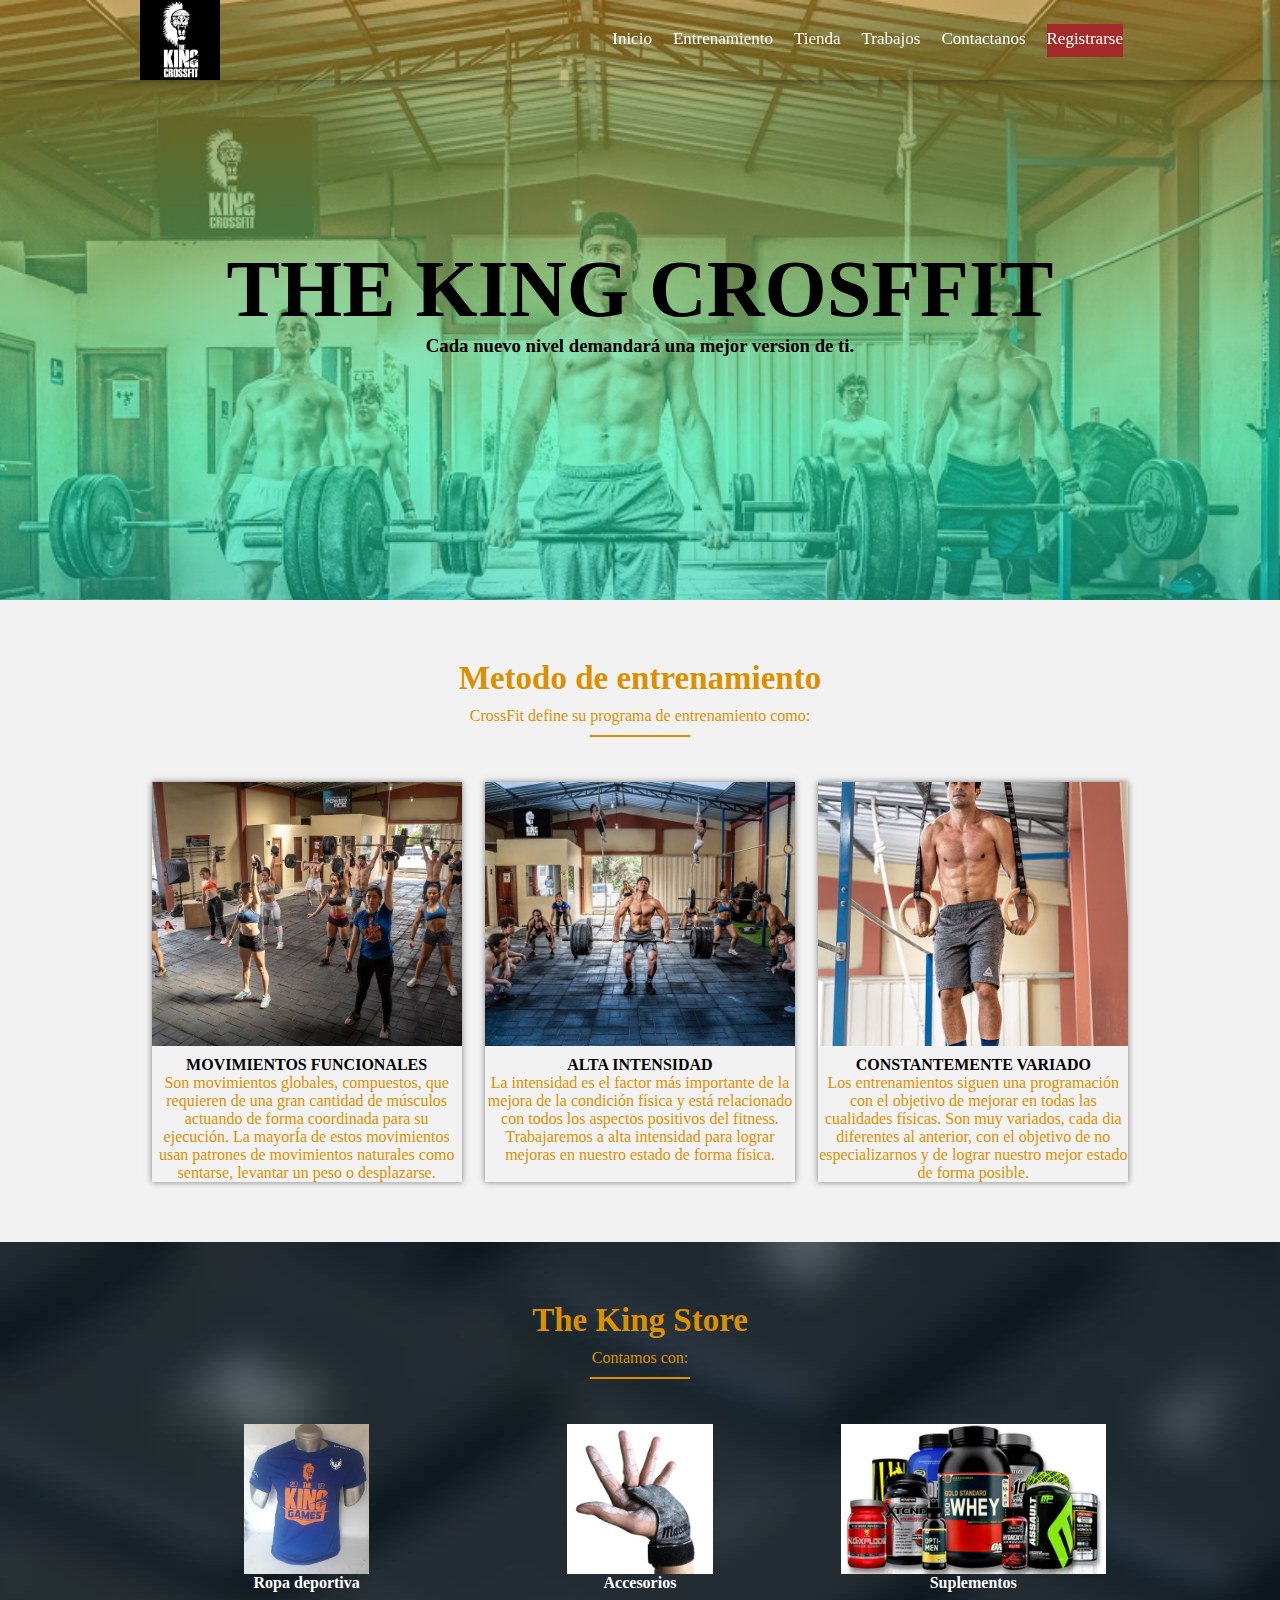
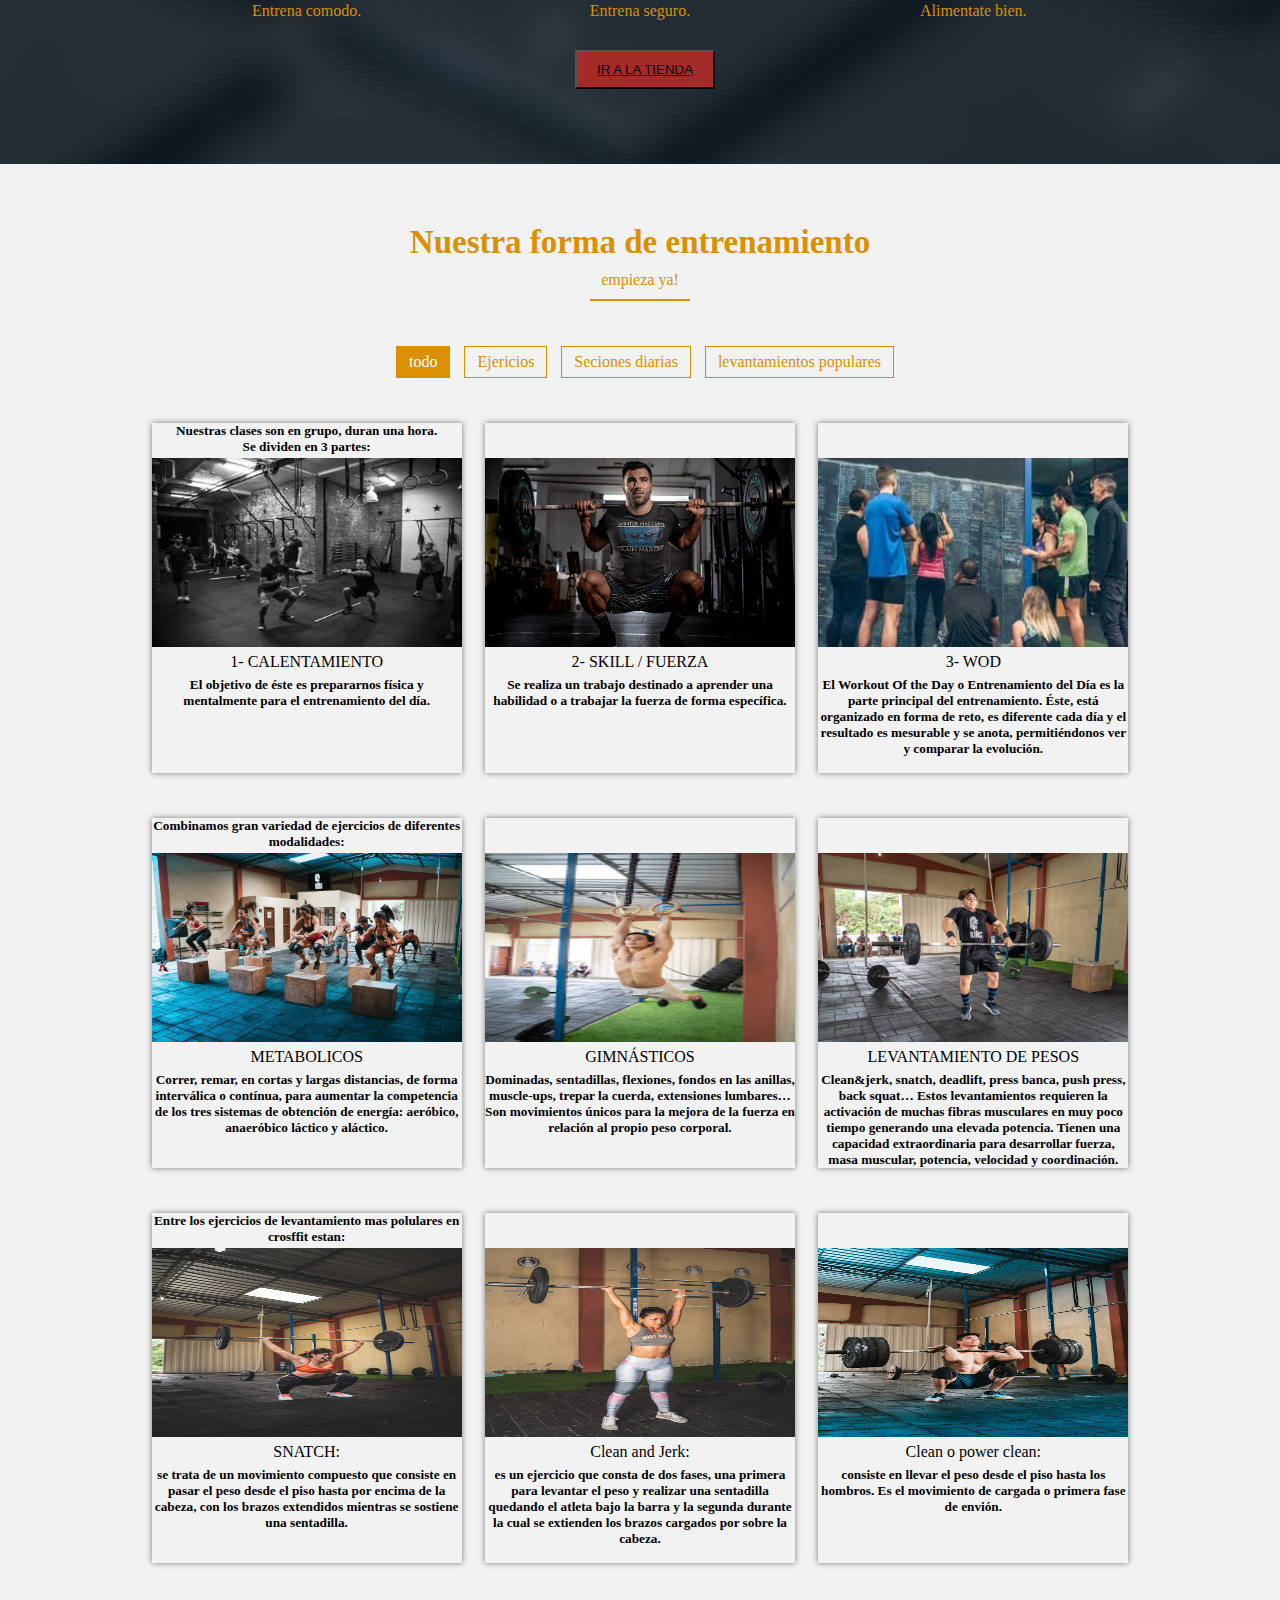
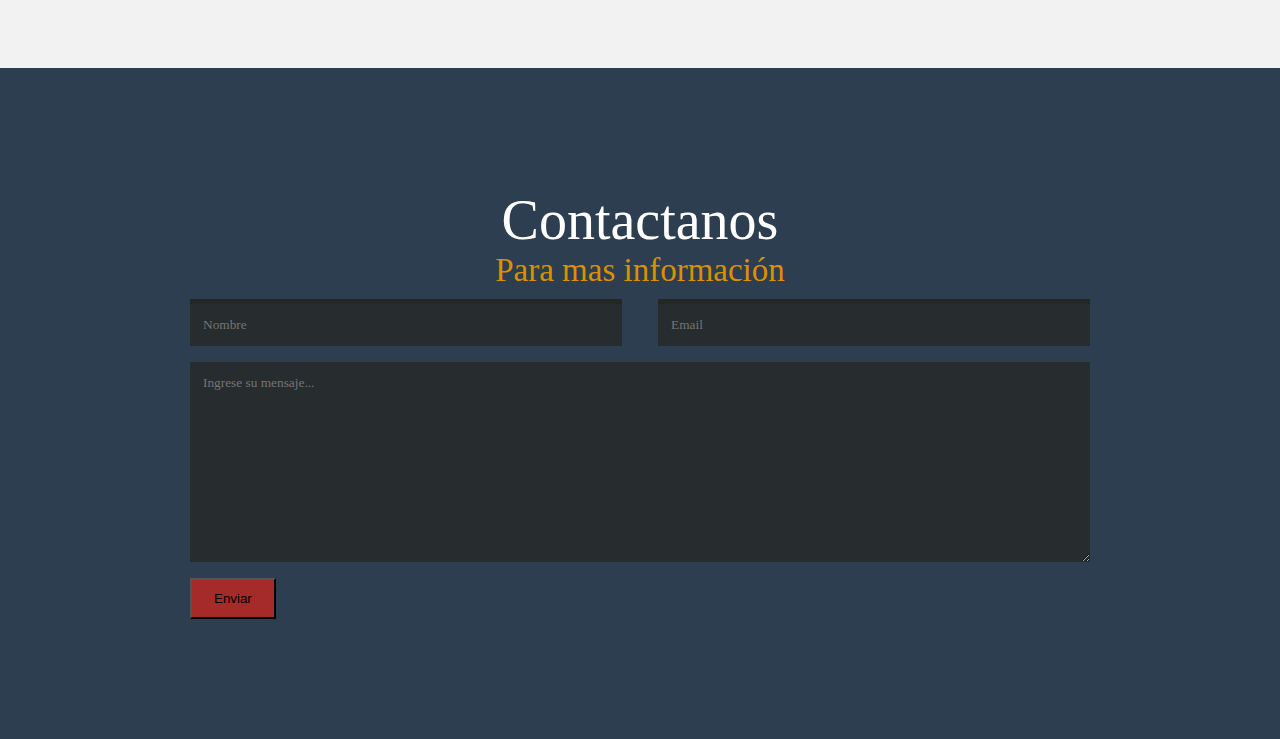
<file: index.html>
<!DOCTYPE html>
<html lang="en">

<head>
    <meta charset="UTF-8">
    <meta name="viewport" content="width=device-width, initial-scale=1.0">
    <meta http-equiv="X-UA-Compatible" content="ie=edge">
    <title>the king project</title>
    <link rel="icon" type="image/png" href=" img\logo the king.jpg">
    <link rel="stylesheet" href="estilos.css">
    <link rel="stylesheet" href="https://use.fontawesome.com/releases/v5.3.1/css/all.css" integrity="sha384-mzrmE5qonljUremFsqc01SB46JvROS7bZs3IO2EmfFsd15uHvIt+Y8vEf7N7fWAU"
        crossorigin="anonymous">
</head>

<body class="hidden">
    <div class="centrado" id="onload">
        <div class="lds-facebook"><div></div><div></div><div></div></div>
    </div>
    <header>
        <nav id="nav" class="nav1">
            <div class="contenedor-nav">
                <div class="logo">
                    <img src="img\logo the king.jpg" alt="logo del crosffit">
                </div>
                <div class="enlaces" id="enlaces">
                    <a href="#" id="enlace-inicio" class="btn-header">Inicio</a>
                    <a href="#" id="enlace-equipo" class="btn-header">Entrenamiento</a>
                    <a href="#" id="enlace-servicio" class="btn-header">Tienda</a>
                    <a href="#" id="enlace-trabajo" class="btn-header">Trabajos</a>
                    <a href="#" id="enlace-contacto" class="btn-header">Contactanos</a>
                    <a href="Nueva carpeta/iniciar_sesion.html" target="_BLANK" id="enlace-inicio" class="registro">Registrarse</a>
                </div>
                <div class="icono" id="open">
                    <span>&#9776;</span>
                </div>
            </div>
        </nav>
        <div class="textos">
            <h1 class="letra">THE KING CROSFFIT</h1>
            <h3 class="letra">Cada nuevo nivel demandará una mejor version de ti.</h3>
        </div>
    </header>
    <main>
        <section class="team contenedor" id="equipo">
            <h3>Metodo de entrenamiento</h3>
            <p class="after">CrossFit define su programa de entrenamiento como:</p>
            <div class="card">
                <div class="content-card">
                    <div class="people">
                        <img src="img\funcional.jpg" alt=" imagen entrenamiento funcional">
                    </div>
                    <div class="texto-team">
                        <h4>MOVIMIENTOS FUNCIONALES</h4>
                        <p>Son movimientos globales, compuestos, que requieren de una gran 
                            cantidad de músculos actuando de forma coordinada para su ejecución.
                             La mayorÍa de estos movimientos usan patrones de movimientos naturales 
                             como sentarse, levantar un peso o desplazarse.</p>
                    </div>
                </div>
                <div class="content-card">
                    <div class="people">
                        <img src="img\levantamiento.jpg" alt="imagen entrenamiento de alta intensidad">
                    </div>
                    <div class="texto-team">
                        <h4>ALTA INTENSIDAD</h4>
                        <p>La intensidad es el factor más importante de la mejora de la condición física
                             y está relacionado con todos los aspectos positivos del fitness. Trabajaremos
                              a alta intensidad para lograr mejoras en nuestro estado de forma física.</p>
                    </div>
                </div>
                <div class="content-card">
                    <div class="people">
                        <img src="img\gimnasia.jpg" alt="imagen ejercicios variado">
                    </div>
                    <div class="texto-team">
                        <h4>CONSTANTEMENTE VARIADO</h4>
                        <p>Los entrenamientos siguen una programación con el objetivo de mejorar 
                            en todas las cualidades físicas. Son muy variados, cada dia diferentes 
                            al anterior, con el objetivo de no especializarnos y de lograr nuestro
                             mejor estado de forma posible.</p>
                    </div>
                </div>
            </div>
        </section>
        <section class="about" id="servicio">
            <div class="contenedor">
                <h3>The King Store</h3>
                <p class="after">Contamos con:</p>
                <div class="servicios">
                    <div class="caja-servicios">
                        <img src="img\ropatheking.jpg "  height="150"   alt="imagen seccion ropa">
                        <h4>Ropa deportiva</h4>
                        <p>Entrena comodo.</p>
                    </div>
                    <div class="caja-servicios">
                        <img src="img\accesorioscrosfit.jpg" height="150" alt="imagen seccion accesorios">
                        <h4>Accesorios</h4>
                        <p>Entrena seguro.</p>
                    </div>
                    <div class="caja-servicios">
                        <img src="img\suplementocrosffit.jpg" height="150" alt="imagen seccion suplementos">
                        <h4>Suplementos</h4>
                        <p>Alimentate bien.</p>
                    </div>
                    
                </div>
                <button class="btienda"> <a href="Nueva carpeta/Ir_a_la_tienda.html" target="_BLANK" id="enlace-servicio" class="btn-header"> IR A LA TIENDA</a></button>
            </div>
        </section>
        <section class="work contenedor" id="trabajo">
            <h3>Nuestra forma de entrenamiento</h3>
            <p class="after">empieza ya!</p>
            <div class="botones-work">
                <ul>
                    <li class="filter active" data-nombre='todos'> todo</li>
                    <li class="filter" data-nombre='diseño'>Ejericios</li>
                    <li class="filter" data-nombre='programacion'> Seciones diarias </li>
                    <li class="filter" data-nombre='marketing'>levantamientos populares</li>
                </ul>
                
            </div>
            
            <div class="galeria-work">
                <div class="cont-work programacion">
                    
                    <div class="textos-work">
                        <h5>Nuestras clases son en grupo, 
                            duran una hora. <br> Se dividen en 3 partes:</h5>
                    </div>
                    <div class="img-work">
                        <img src="img\calen.jpg" alt="imagen calentamiento">
                    </div>
                    <div class="textos-work">
                        <h4>1- CALENTAMIENTO</h4>
                        <h5>  El objetivo de éste es prepararnos física y mentalmente para el entrenamiento del día.</h5>
                    </div>
                </div>
                
                <div class="cont-work programacion">
                    <div class="textos-work">
                        <h4></h4>
                    </div>
                    <div class="img-work">
                        <img src="img\fuerzacros.jpg" alt=" imagen entrenamiento fuerza">
                    </div>
                    <div class="textos-work">
                        <h4>2- SKILL / FUERZA</h4>
                            <h5> Se realiza un trabajo destinado a aprender
                             una habilidad o a trabajar la fuerza de forma específica.</h5>
                    </div>
                </div>
                <div class="cont-work programacion">
                    <div class="textos-work">
                        <h4></h4>
                    </div>
                    <div class="img-work">
                        <img src="img\wodbox.jfif" alt=" imagen seccion wod">
                    </div>
                    <div class="textos-work">
                        <h4>3- WOD</h4>
                        <h5>El Workout Of the Day o Entrenamiento
                             del Día es la parte principal del entrenamiento.
                              Éste, está organizado en forma de reto, es diferente
                               cada día y el resultado es mesurable y se anota,
                                permitiéndonos ver y comparar la evolución. </h5>
                    </div>
                </div>
                <div class="cont-work diseño">
                    <div class="textos-work">
                        <h5> Combinamos gran variedad de ejercicios de diferentes modalidades:</h5>
                    </div>
                    <div class="img-work">
                        <img src="img\metabolicoros.jpg" alt=" imagen ejercicio metabolicos">
                    </div>
                    <div class="textos-work">
                        <h4>METABOLICOS</h4>
                        <h5>Correr, remar, en cortas y largas distancias, 
                            de forma interválica o contínua, para aumentar 
                            la competencia de los tres sistemas de obtención 
                            de energía: aeróbico, anaeróbico láctico y aláctico.</h5>
                    </div>
                </div>
                <div class="cont-work diseño">
                    <div class="textos-work">
                        <h4></h4>
                    </div>
                    <div class="img-work">
                        <img src="img\gimnasticocross.jpg" alt=" imagen ejercicio gimnastico">
                    </div>
                    <div class="textos-work">
                        <h4>GIMNÁSTICOS</h4>
                        <h5>Dominadas, sentadillas, flexiones,
                             fondos en las anillas, muscle-ups, trepar
                              la cuerda, extensiones lumbares… Son movimientos
                               únicos para la mejora de la fuerza en relación al propio peso corporal.</h5>
                    </div>
                </div>
                <div class="cont-work diseño">
                    <div class="textos-work">
                        <h4> </h4>
                    </div>
                    <div class="img-work">
                        <img src="img\levantamientocross.jpg" alt=" imagen levantamiento">
                    </div>
                    <div class="textos-work">
                        <h4> LEVANTAMIENTO DE PESOS</h4>
                        <h5>Clean&jerk, snatch, deadlift, press banca, push press, back squat…
                             Estos levantamientos requieren la activación de muchas fibras
                              musculares en muy poco tiempo generando una elevada potencia.
                               Tienen una capacidad extraordinaria para desarrollar fuerza,
                                masa muscular, potencia, velocidad y coordinación.</h5>
                    </div>
                </div>
                <div class="cont-work marketing">
                    <div class="textos-work">
                        <h5>Entre los ejercicios de levantamiento mas polulares en crosffit estan:</h5>
                    </div>
                    <div class="img-work">
                        <img src="img\snatchcross.jpg"  alt=" imagen snatch">
                    </div>
                    <div class="textos-work">
                        <h4>SNATCH: </h4> 
                        <h5>se trata de un movimiento compuesto que
                            consiste en pasar el peso desde el piso hasta por
                             encima de la cabeza, con los brazos extendidos mientras
                              se sostiene una sentadilla.</h5> 
                    </div>
                </div>
                <div class="cont-work marketing">
                    <div class="textos-work">
                        <h4></h4>
                    </div>
                    <div class="img-work">
                        <img src="img\jerkcross.jpg"  alt=" imagen clean and jerk">
                    </div>
                    <div class="textos-work">
                        <h4>Clean and Jerk:</h4>
                        <h5> es un ejercicio que 
                            consta de dos fases, una primera para levantar 
                            el peso y realizar una sentadilla quedando el atleta
                             bajo la barra y la segunda durante la cual se extienden
                              los brazos cargados por sobre la cabeza.</h5>
                    </div>
                </div>
                <div class="cont-work marketing">
                    <div class="textos-work">
                        <h4></h4>
                    </div>
                    <div class="img-work">
                        <img src="img\cleancross.jpg"  alt="imagen clean o power clean">
                    </div>
                    <div class="textos-work">
                        <h4>Clean o power clean:</h4>
                        <h5> consiste en llevar
                             el peso desde el piso hasta los hombros.
                              Es el movimiento de cargada o primera fase de envión.</h5>
                    </div>
                </div>
            </div>
        </section>
    </main>
    <footer id="contacto">
        
        <div class="footer contenedor">
            <div class="contenedor">
                <h2 class="titulo-footer">Contactanos</h2>
                <h3 class="subtitulo-footer">Para mas información</h3>
                <div class="footer">
                    <form action="">
                        <input type="text" name="" id="" placeholder="Nombre">
                        <input type="email" name="" id="" placeholder="Email">
                        <textarea name="" id="" cols="30" rows="0" placeholder="Ingrese su mensaje..."></textarea>
                        
                        <button class="envi">Enviar</button>
                    </form>
                    
                </div>
            </div>
            

       


    </footer>
  
    <script src="js/jquery.js"></script>
    <script src="js/main.js"></script>
    <script src="js/filtro.js"></script>
    
   
</body>
</html>
</file>
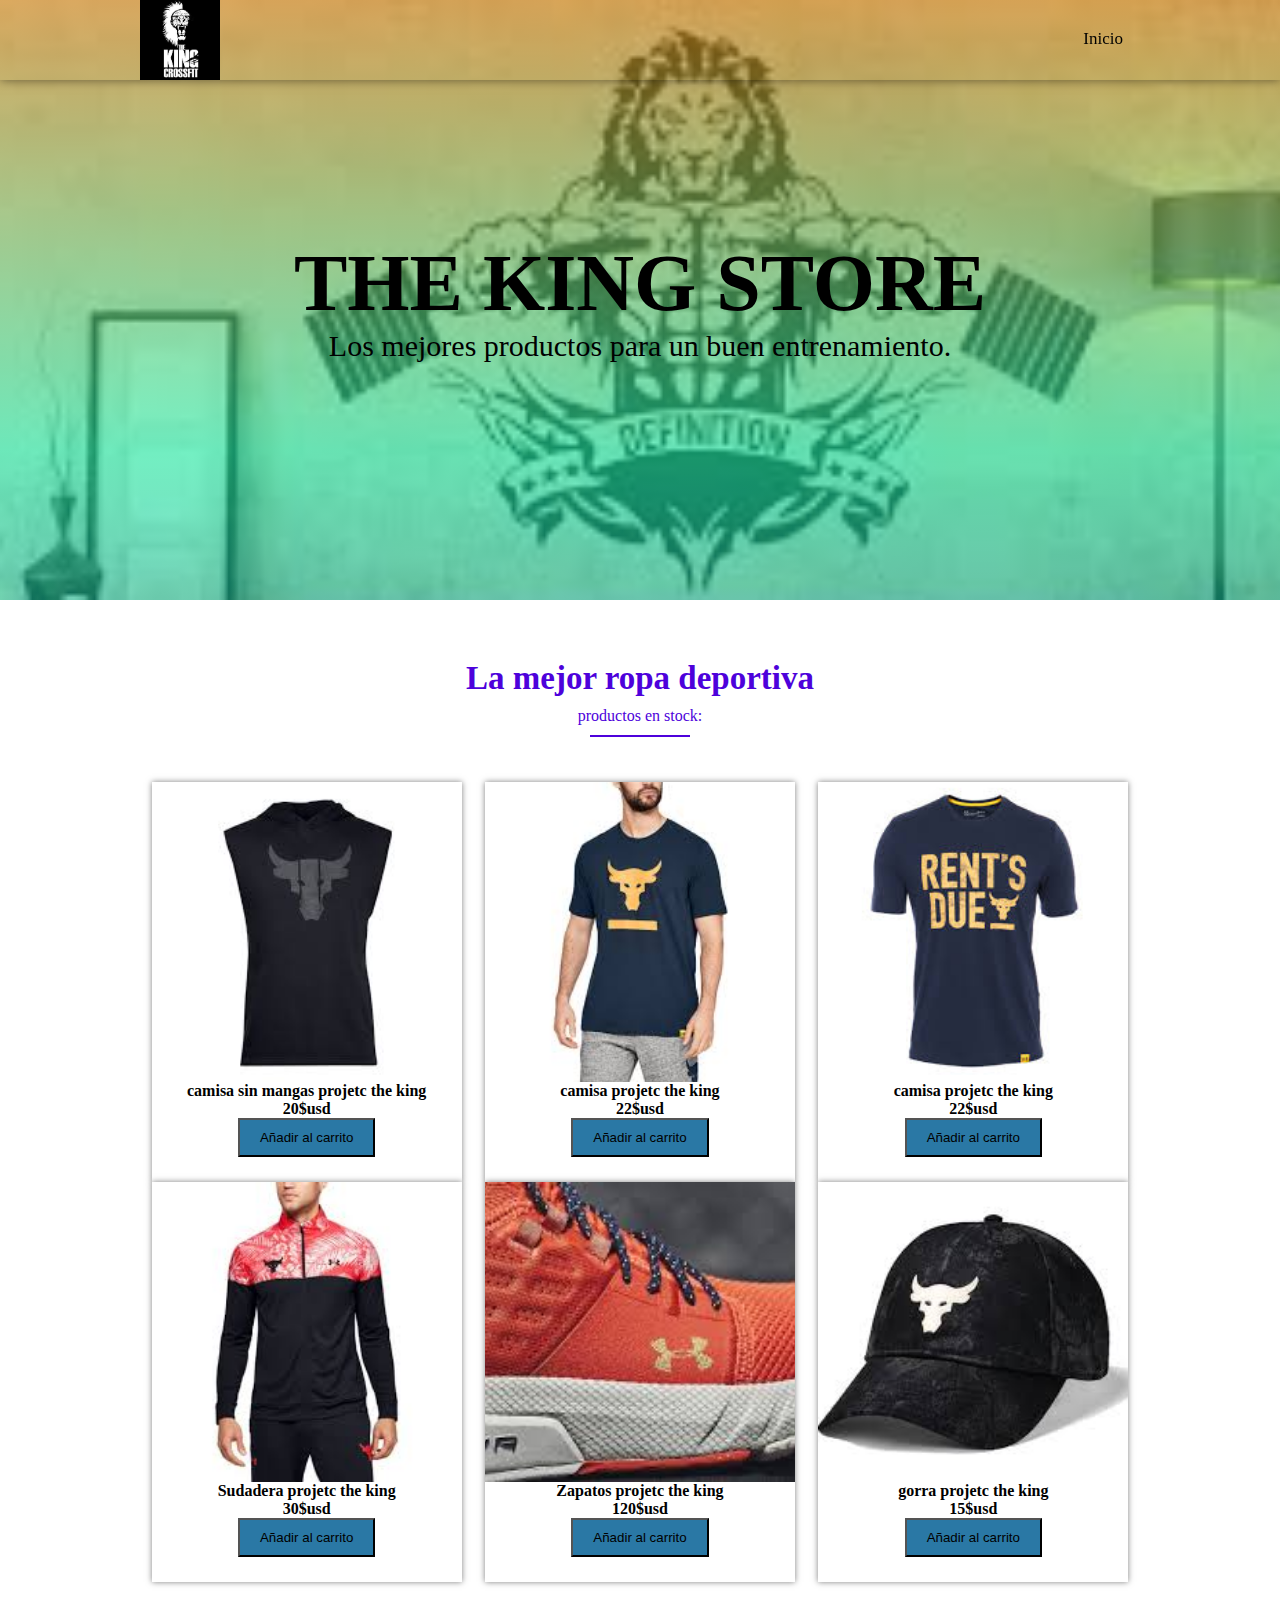
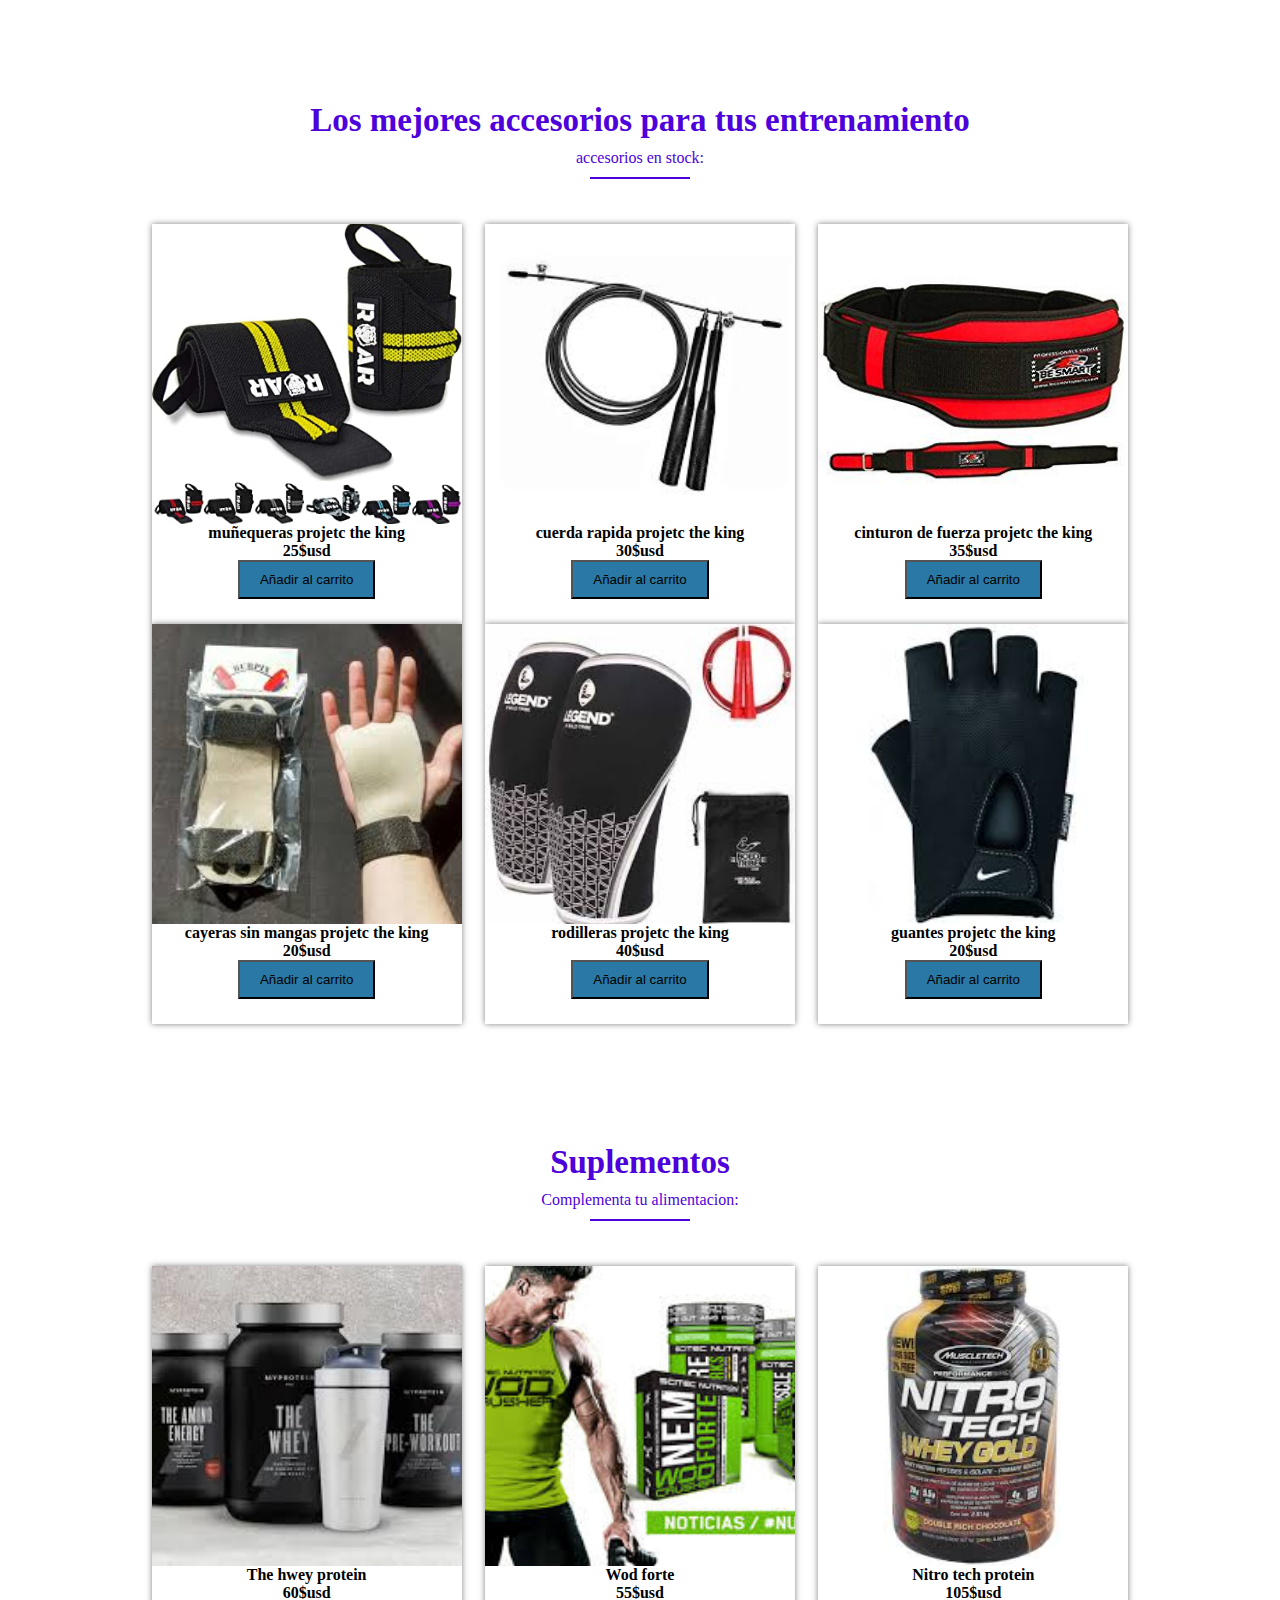
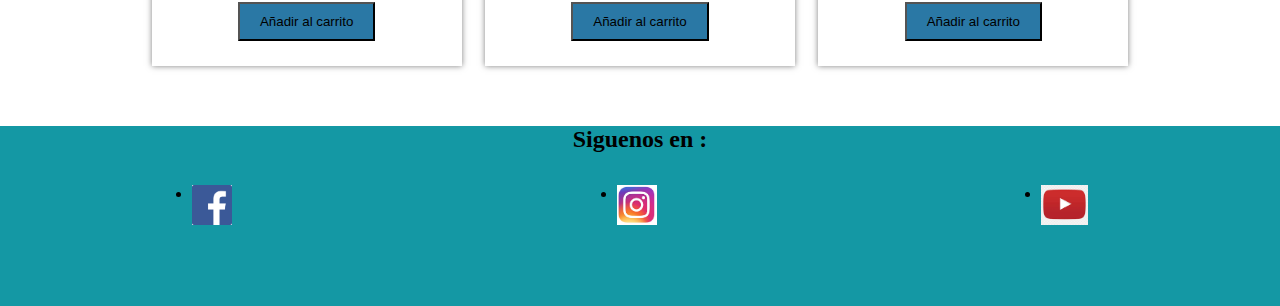
<file: Nueva carpeta/Ir_a_la_tienda.html>
<!DOCTYPE html>
<html lang="en">
<head>
    <meta charset="UTF-8">
    <meta http-equiv="X-UA-Compatible" content="IE=edge">
    <meta name="viewport" content="width=device-width, initial-scale=1.0">
    <title>The kin Store</title>
    <link rel="icon" type="image/png" href="img2\logotienda.png">
    <link rel="stylesheet" href="estilotienda.css">
</head>
<body class="hidden">
    <div class="centrado" id="onload">
        <div class="lds-facebook"><div></div><div></div><div></div></div>
    </div>
    <header>
        <nav id="nav" class="nav1">
            <div class="contenedor-nav">
                <div class="logo">
                    <img src="img2\logo the king.jpg" alt="logo del crosffit">
                </div>
                <div class="enlaces" id="enlaces">
                    <a href="#" id="enlace-inicio" class="btn-header">Inicio</a>
                   
                </div>
               
            </div>
        </nav>
        <div class="textos">
            <h1 class="letra">THE KING STORE</h1>
            <h2 class="letra">Los mejores productos para un buen entrenamiento.</h2>
        </div>
    </header>
    <main>
        <section class="team contenedor" id="equipo">
            <h3>La mejor ropa deportiva </h3>
            <p class="after">productos en stock:</p>
            <div class="card">
                <div class="content-card">
                    <div class="people">
                        <img src="img2\camisa1.jfif" alt="imagen seccion ropa">
                        <h4>camisa sin mangas projetc the king</h4>
                        <h4>20$usd</h4>
                        <button class="bcompra">Añadir al carrito</button>
                    </div>
                    
                </div>
                <div class="content-card">
                    <div class="people">
                        <img src="img2\camisa2.jfif" alt="imagen seccion ropa">
                        <h4>camisa projetc the king</h4>
                        <h4>22$usd</h4>
                        <button class="bcompra">Añadir al carrito</button>
                        
                    </div>
                    
                </div>
                <div class="content-card">
                    <div class="people">
                        <img src="img2\camisa3.jfif" alt="imagen seccion ropa">
                        <h4>camisa projetc the king</h4>
                        <h4>22$usd</h4>
                        <button class="bcompra">Añadir al carrito</button>
                    </div>
                    
                </div>
            </div>
            <div class="card">
                <div class="content-card">
                    <div class="people">
                        <img src="img2\sudadera.jfif" alt="imagen seccion ropa">
                        <h4>Sudadera projetc the king</h4>
                        <h4>30$usd</h4>
                        <button class="bcompra">Añadir al carrito</button>
                    </div>
                    
                </div>
                <div class="content-card">
                    <div class="people">
                        <img src="img2\zapatos.jfif" alt="imagen seccion ropa">
                        <h4>Zapatos projetc the king</h4>
                        <h4>120$usd</h4>
                        <button class="bcompra">Añadir al carrito</button>
                        
                    </div>
                    
                </div>
                <div class="content-card">
                    <div class="people">
                        <img src="img2\gorra.jfif" alt="imagen seccion ropa">
                        <h4>gorra projetc the king</h4>
                        <h4>15$usd</h4>
                        <button class="bcompra">Añadir al carrito</button>
                    </div>
                    
                </div>
            </div>
        </section>





        <section class="team contenedor" id="equipo">
            <h3>Los mejores accesorios para tus entrenamiento </h3>
            <p class="after">accesorios en stock:</p>
            <div class="card">
                <div class="content-card">
                    <div class="people">
                        <img src="img2\accesorio1.jpg" alt="imagen seccion accesorios">
                        <h4>muñequeras projetc the king</h4>
                        <h4>25$usd</h4>
                        <button class="bcompra">Añadir al carrito</button>
                    </div>
                    
                </div>
                <div class="content-card">
                    <div class="people">
                        <img src="img2\accesorio2.jfif" alt="imagen seccion accesorios">
                        <h4>cuerda rapida projetc the king</h4>
                        <h4>30$usd</h4>
                        <button class="bcompra">Añadir al carrito</button>
                        
                    </div>
                    
                </div>
                <div class="content-card">
                    <div class="people">
                        <img src="img2\acesorio3.jpg" alt="imagen seccion accesorios">
                        <h4>cinturon de fuerza projetc the king</h4>
                        <h4>35$usd</h4>
                        <button class="bcompra">Añadir al carrito</button>
                    </div>
                    
                </div>
            </div>
            <div class="card">
                <div class="content-card">
                    <div class="people">
                        <img src="img2\accesorio4.jfif" alt="imagen seccion accesorios">
                        <h4>cayeras sin mangas projetc the king</h4>
                        <h4>20$usd</h4>
                        <button class="bcompra">Añadir al carrito</button>
                    </div>
                    
                </div>
                <div class="content-card">
                    <div class="people">
                        <img src="img2\accesorio5.jfif" alt="imagen seccion accesorios">
                        <h4>rodilleras projetc the king</h4>
                        <h4>40$usd</h4>
                        <button class="bcompra">Añadir al carrito</button>
                        
                    </div>
                    
                </div>
                <div class="content-card">
                    <div class="people">
                        <img src="img2\accsesorio6.jfif" alt="imagen seccion accesorios">
                        <h4>guantes projetc the king</h4>
                        <h4>20$usd</h4>
                        <button class="bcompra">Añadir al carrito</button>
                    </div>
                    
                </div>
            </div>
        </section>





        <section class="team contenedor" id="equipo">
            <h3>Suplementos </h3>
            <p class="after">Complementa tu alimentacion:</p>
            <div class="card">
                <div class="content-card">
                    <div class="people">
                        <img src="img2\suplemento1.jfif" alt="imagen suplemento">
                        <h4>The hwey protein</h4>
                        <h4>60$usd</h4>
                        <button class="bcompra">Añadir al carrito</button>
                    </div>
                    
                </div>
                <div class="content-card">
                    <div class="people">
                        <img src="img2\suplemento2.jfif" alt="imagen suplemento">
                        <h4>Wod forte</h4>
                        <h4>55$usd</h4>
                        <button class="bcompra">Añadir al carrito</button>
                        
                    </div>
                    
                </div>
                <div class="content-card">
                    <div class="people">
                        <img src="img2\suplemento3.jfif" alt="imagen suplemento">
                        <h4>Nitro tech protein</h4>
                        <h4>105$usd</h4>
                        <button class="bcompra">Añadir al carrito</button>
                    </div>
                    
                </div>
            </div>
           
        </section>



        
        
        
    </main>
    
    
    <footer>
        
        
                    
                </div>
            </div>
            <h2 class="f1">Siguenos en :</h2>
            <ul class="social-media">
                <li>
                  <a href="https://www.facebook.com/thekingcrossfit" target="_blank">
                    <img src="img2\logoface.png" height="40" alt="facebook "/>
                    
                  </a>
                </li>
        
                <li>
                  <a href="https://www.instagram.com/thekingcf/?hl=es-la" target="_blank">
                    <img src="img2\logoinsta.jfif" height="40"  alt="instagram "/>
                    
                  </a>
                </li>
        
                <li>
                  <a href="https://www.youtube.com/c/adrianfit/featured" target="_blank">
                    <img src="img2\logoyoutu.jfif" height="40" alt="youtube "/>
                  </a>
                </li>
              </ul>
           
        </div>

       


    </footer>
  
    
</body>
</html>
</file>
<file: estilos.css>
:root{
  --color1: rgb(219,144,.5);
  --color2: rgba(23, 180, 83, 0.877);
  --color3: rgba(11,194,211, 0.623);
  --fondo: #f2f2f2;
  --titulos: 33px;
  --margenes: 60px;
  --espacios: 10px;
  --espacios-contenido:45px;
}

* {
  margin: 0;
  padding: 0;
  box-sizing: border-box;
}

body {
  font-family: 'open sans';
  background: var(--fondo);
  
}
.envi{
  background-color: brown;
  padding: 11px 22px;
}
.caja-servicios{
border-radius: 150px;
}

img{
  vertical-align: top;
}




/* Preloader */
.hidden{
  overflow: hidden;
}

.centrado{
  position: fixed;
  width: 100vw;
  height: 100vh;
  background: #000;
  z-index: 100;
  display: flex;
  justify-content: center;
  align-items: center;
}
.lds-facebook {
  display: inline-block;
  position: relative;
  width: 64px;
  height: 64px;
}

.lds-facebook div {
  display: inline-block;
  position: absolute;
  left: 6px;
  width: 13px;
  background: #cef;
  animation: lds-facebook 1.2s cubic-bezier(0, 0.5, 0.5, 1) infinite;
}

.lds-facebook div:nth-child(1) {
  left: 6px;
  animation-delay: -0.24s;
}

.lds-facebook div:nth-child(2) {
  left: 26px;
  animation-delay: -0.12s;
}

.lds-facebook div:nth-child(3) {
  left: 45px;
  animation-delay: 0;
}
.social-media {
  align-items: center;
  display: flex;
  justify-content: space-around;
  margin: 32px auto 0;
  /* width: 20%;*/
}
.registro{
  
 background-color: brown;
 
}
.tienda{
  top: 100px;
}
.titulo-footer,
.subtitulo-footer {
    color: #fff;
    text-align: center;
    font-weight: 400;
    font-size: 56px;
}
footer {
  background: #2c3e50;
  height: auto;
}

.subtitulo-footer {
    font-size: 16px;
    margin-bottom: 64px;
}
.contenedor {
  width: 90%;
  max-width: 1000px;
  margin: auto;
  overflow: hidden;
  padding: 52px 0;
}

@keyframes lds-facebook {
  0% {
    top: 6px;
    height: 51px;
  }

  50%,
  100% {
    top: 19px;
    height: 26px;
  }
}

/* Header */

header{
  width: 100%;
  height:600px;
  background: linear-gradient(to bottom,
  rgba(211,135,20, .6),
  rgba(29,241,171, .6),
  rgba(7,109,150, .45)
  ), url(img/html2.jpg);
  background-attachment: fixed;
  background-position: center;
  background-size: cover;
}

nav{
  width: 100%;
  position: fixed;
  box-shadow: 0 0 10px 0 rgba(0,0,0,.5)
}

.nav1{
  background: transparent;
  height: 80px;
  color:#fff;
}

.nav2{
  background: var(--fondo);
  height:100px;
  color:#000;
}

.contenedor-nav{
  display: flex;
  margin: auto;
  width: 90%;
  justify-content: space-between;
  align-items: center;
  max-width:1000px;
  height:inherit;
  overflow: hidden;
}

nav .enlaces a{
  display: inline-block;
  padding: 5px 0;
  margin-right: 17px;
  font-size: 17px;
  font-weight: 300;
  text-decoration: none;
  border-bottom: 3px solid transparent;
  color: inherit;
}

nav .enlaces a:hover{
  border-bottom: 3px solid #1498a4;
  transition: 0.6s;
}

.logo, .logo img{ height:80px;}

.icono{
  display:none;
  font-size: 24px;
  padding: 23.5px 20px;
}

.textos{
  width: 100%;
  height: 100%;
  display:flex;
  justify-content: center;
  flex-direction: column;
  align-items: center;
  color:#fff;
  overflow: hidden;
  text-align: center;
}

.textos>h1{font-size:80px;;}

.textos>h2{font-size: 30px; font-weight: 300;}

/* Main */

.contenedor{
  margin:auto;
  padding: var(--margenes) 0;
  width: 90%;
  max-width: 1000px;
  text-align: center;
  overflow: hidden;
}

.contenedor h3{
  font-size: var(--titulos);
  color: var(--color1);
  margin-bottom: var(--espacios);
}

.contenedor p{
  font-size: var(--subtitulos);
  font-weight: 300;
  color: var(--color1);
}
.btn-header{
  color: #000;
}
.btienda{
  position: relative;
  top: 30px;
  
  text-align: center;
  margin-left: var(--espacios);
  margin-bottom: var(--espacios-contenido);
  padding: 10px 20px;
  background-color: brown;
  
}

.after::after{
  content:'';
  display: block;
  margin: auto;
  margin-top: var(--espacios);
  width: 100px;
  height: 2px;
  background: var(--color1);
  margin-bottom: var(--espacios-contenido);
}

.card{
  display: flex;
  justify-content: space-around;
  flex-wrap: wrap;
  
}

.content-card{
  width: 31%;
  box-shadow: 0 0 6px 0 rgba(0,0,0,.5);
  overflow: hidden;
  height:400px;
}
.letra{
color: #000;

}
.people{
  height: 66%;
}

.content-card img{
  width: 100%;
  height: 100%;
  object-fit: cover;
}

.texto-team{
  height: 20%;
  width: 100%;
  padding: var(--espacios) 0;
}

.about{
  background: url(img/teclado.jpg);
  height: auto;
}

.servicios{
  display: flex;
  color:#fff;
  justify-content: space-between;
  margin: auto;
  flex-wrap: wrap;
}
.caja-servicios{
  width: 30%;
  margin: auto;
  text-align: center;
}
.caja-servicios>h4{
  margin-bottom: var(--espacios);
}

.caja-servicios>p{
  text-align: center;
}

.botones-work{
  overflow: hidden;
}

.botones-work li{
  display: inline-block;
  text-align: center;
  margin-left: var(--espacios);
  margin-bottom: var(--espacios-contenido);
  padding: 6px 12px;
  border: 1px solid var(--color1);
  list-style: none;
  color: var(--color1);
}

.botones-work li:hover{
  background: var(--color1);
  color:#fff;
  cursor: pointer;
}

.botones-work .active{
  background: var(--color1);
  color:#fff;
}

.galeria-work{
  display:flex;
  flex-wrap: wrap;
  justify-content: space-around;
}

.cont-work{
  width: 31%;
  box-shadow: 0 0 6px 0 rgba(0,0,0,.5);
  height:350px;
  overflow: hidden;
  margin-bottom: var(--espacios-contenido);
}

.img-work{
  height: 54%;
  width: 100%;
}

.img-work img{
  height: 100%;
  width: 100%;
  object-fit: inherit;
}

.textos-work{
  height: 10%;
}

.textos-work h4{
  line-height: 30px;
  font-weight: 300;
}


/* Footer */

footer {
 
  height: auto;
}

.titulo-footer,
.subtitulo-footer {
  color: #fff;
  text-align: center;
  font-weight: 400;
  font-size: 56px;
}

.subtitulo-footer {
  font-size: 16px;
  margin-bottom: 64px;
}

form {
  display: flex;
  width: 100%;
  justify-content: space-between;
  flex-wrap: wrap;
  margin: auto;
}

input[type="text"],
input[type="email"] {
  display: inline-block;
  width: 48%;
  padding: 13px;
  border: none;
  color: #fff;
  font-family: 'open sans';
  background: rgba(37, 37, 33, .7);
  margin-bottom: 16px;
  border-top: 5px solid rgba(37, 37, 33, .7);
}

input[type="text"]:focus,
input[type="email"]:focus,
textarea:focus {
  border-top: 5px solid rgba(255, 255, 255, 0.7);
}



textarea {
  display: block;
  width: 100%;
  max-width: 100%;
  min-width: 100%;
  max-height: 200px;
  min-height: 200px;
  background: rgba(37, 37, 33, .7);
  padding: 13px;
  border: none;
  color: #fff;
  font-family: 'open sans';
  margin-bottom: 16px;
}

input[type="submit"] {
  display: inline-block;
  padding: 13px;
  border: none;
  color: #fff;
  background: rgba(37, 37, 33, .7);
  width: 96px;
}
</file>
<file: Nueva carpeta/estilotienda.css>
:root{
    --color1: rgb(77, 1, 219);
    --color2: rgba(23, 180, 83, 0.877);
    --color3: rgba(11,194,211, 0.623);
    --fondo: hsl(180, 41%, 61%);
    --titulos: 33px;
    --margenes: 60px;
    --espacios: 10px;
    --espacios-contenido:45px;
  }
  
  * {
    margin: 0;
    padding: 0;
    box-sizing: border-box;
  }
  
 

  
  img{
    vertical-align: top;
  }



  /* Header */

header{
    width: 100%;
    height:600px;
    background: linear-gradient(to bottom,
    rgba(211,135,20, .6),
    rgba(29,241,171, .6),
    rgba(7,109,150, .45)
    ), url(qwe.jfif);
    background-attachment: fixed;
    background-position: center;
    background-size: cover;
  }
  
  nav{
    width: 100%;
    position: fixed;
    box-shadow: 0 0 10px 0 rgba(0,0,0,.5)
  }
  
  
  .nav2{
    background: var(--fondo);
    height:100px;
    color:#000;
  }
  
  .contenedor-nav{
    display: flex;
    margin: auto;
    width: 90%;
    justify-content: space-between;
    align-items: center;
    max-width:1000px;
    height:inherit;
    overflow: hidden;
  }
  
  nav .enlaces a{
    display: inline-block;
    padding: 5px 0;
    margin-right: 17px;
    font-size: 17px;
    font-weight: 300;
    text-decoration: none;
    border-bottom: 3px solid transparent;
    color: inherit;
  }
  
  nav .enlaces a:hover{
    border-bottom: 3px solid #1498a4;
    transition: 0.6s;
  }
  
  .logo, .logo img{ height:80px;}
  
  .icono{
    display:none;
    font-size: 24px;
    padding: 23.5px 20px;
  }
  
  .textos{
    width: 100%;
    height: 100%;
    display:flex;
    justify-content: center;
    flex-direction: column;
    align-items: center;
    color:#fff;
    overflow: hidden;
    text-align: center;
  }
  
  .textos>h1{font-size:80px;;}
  
  .textos>h2{font-size: 30px; font-weight: 300;}
  
  /* Main */
  
  .contenedor{
    margin:auto;
    padding: var(--margenes) 0;
    width: 90%;
    max-width: 1000px;
    text-align: center;
    overflow: hidden;
  }
  
  .contenedor h3{
    font-size: var(--titulos);
    color: var(--color1);
    margin-bottom: var(--espacios);
  }
  
  .contenedor p{
    font-size: var(--subtitulos);
    font-weight: 300;
    color: var(--color1);
  }
  .btn-header{
    color: #000;
  }
  .bcompra{
      background-color: rgb(42, 120, 165);
      padding: 10px 20px;
  }
  
  .after::after{
    content:'';
    display: block;
    margin: auto;
    margin-top: var(--espacios);
    width: 100px;
    height: 2px;
    background: var(--color1);
    margin-bottom: var(--espacios-contenido);
  }
  
  .card{
    display: flex;
    justify-content: space-around;
    flex-wrap: wrap;
    
  }
  
  .content-card{
    width: 31%;
    box-shadow: 0 0 6px 0 rgba(0,0,0,.5);
    overflow: hidden;
    height:400px;
  }
  .letra{
  color: #000;
  
  }
  .people{
    height: 75%;
  }
  
  .content-card img{
    width: 100%;
    height: 100%;
    object-fit: cover;
  }
  

.f1{
    position: relative;
    text-align: center;
}

  footer{
      background-color: #1498a4;
      height: 180px;
      width: 200pxS;
  }
  
  
  
  .social-media {
    align-items: center;
    display: flex;
    justify-content: space-around;
    margin: 32px auto 0;}
    /* width: 20%;*/
</file>
